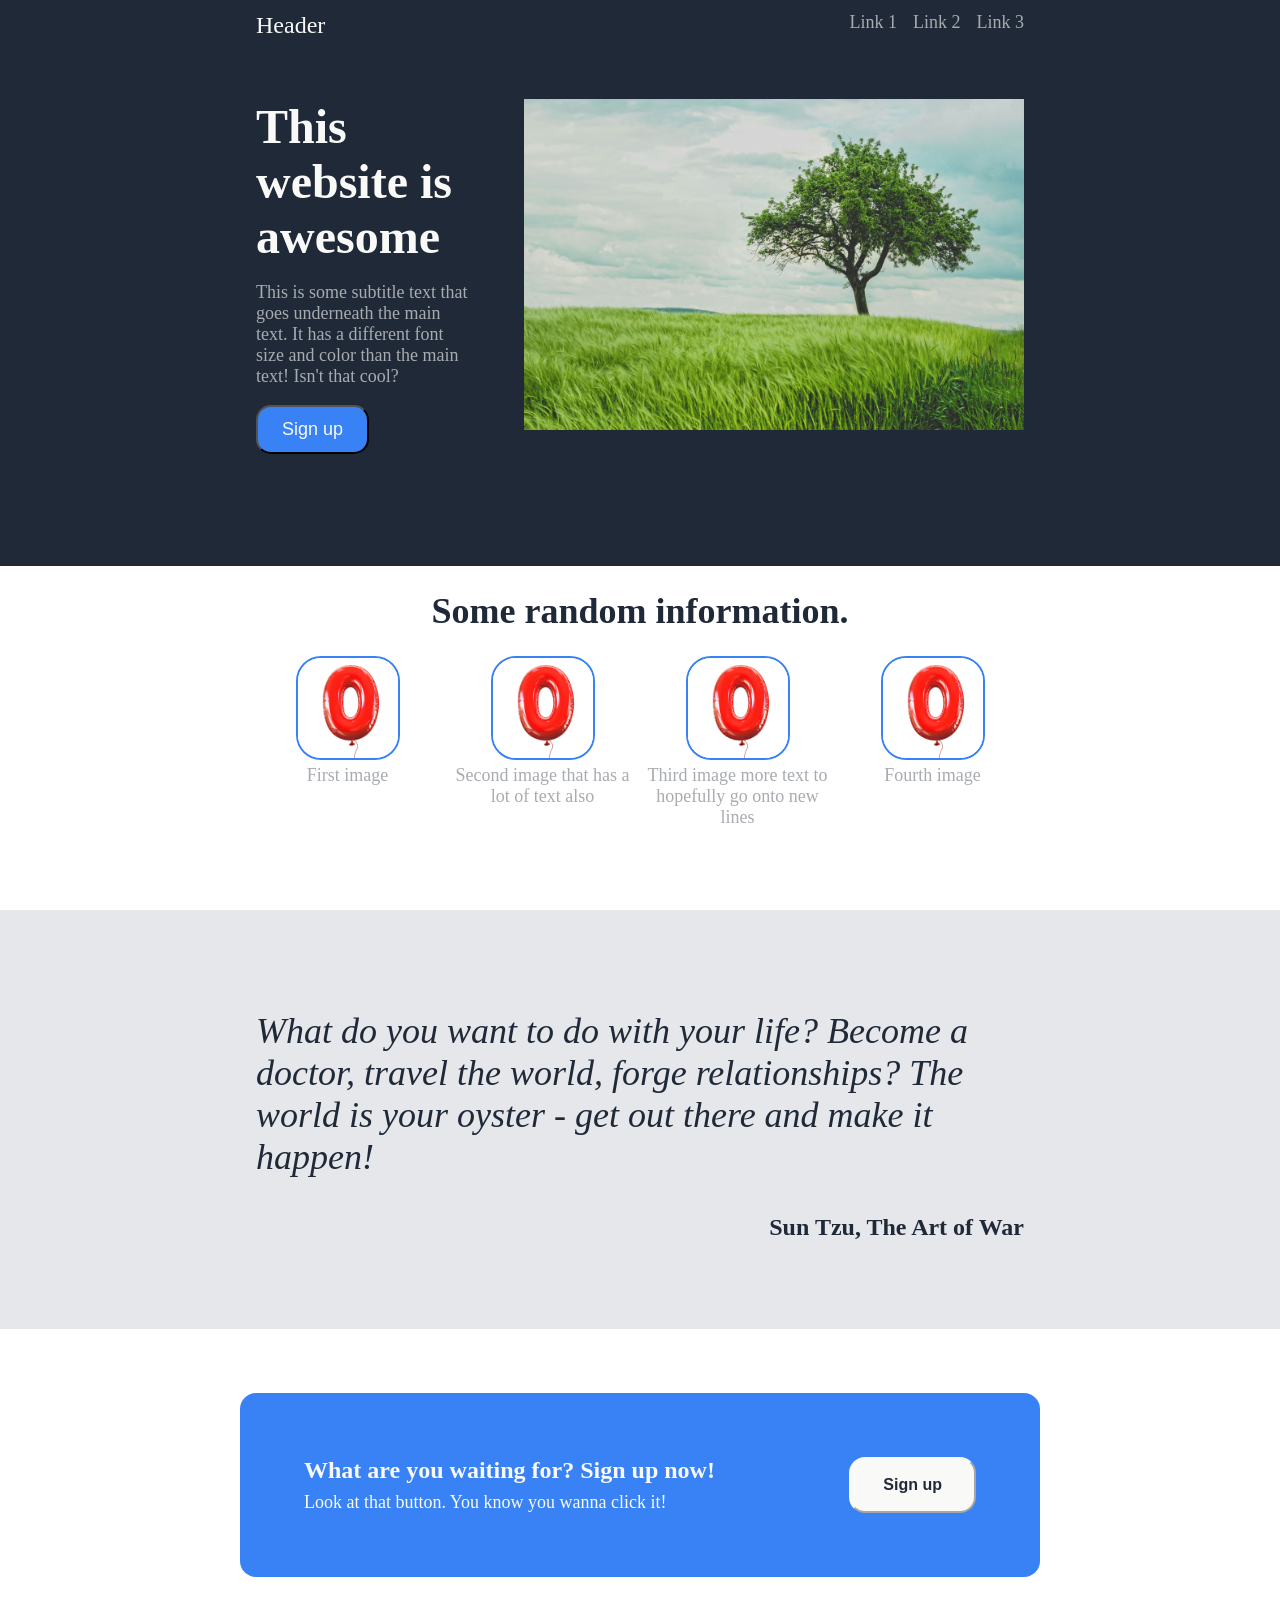
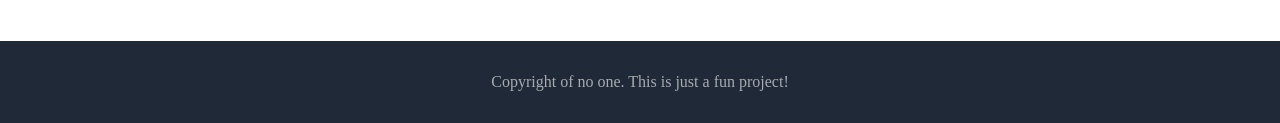
<file: index.html>
<!DOCTYPE html>
<html lang="en">
    <head>
        <meta charset="UTF_8">
        <link rel="stylesheet" href="css/styles.css">
        <title>Landing Page</title>
    </head>
    <body>
        <div class="header-block">
            <div class="header-bar">
                <div class="hero-logo-text">
                    <p>Header</p>
                </div>

                <div class="header-links">
                    <div class="hero-secondary-text">
                        <p>Link 1</p>
                    </div>

                    <div class="hero-secondary-text">
                        <p>Link 2</p>
                    </div>

                    <div class="hero-secondary-text">
                        <p>Link 3</p>
                    </div>
                </div>
            </div>
            <div class="header-introduction">
                <div>
                    <div class="hero-main-text">
                        <p>This website is awesome</p>
                    </div>
                    <div class="hero-secondary-text">
                        <p>
                            This is some subtitle text that goes underneath the main text.
                            It has a different font size and color than the main text! Isn't that cool?
                        </p>
                    </div>
                    <button type="button" class="button">Sign up</button>
                </div>
                <div>
                    <img class="header-image" src="resources/johann-siemens-EPy0gBJzzZU-unsplash.jpg">
                </div>
            </div>
        </div>
        <div class="random-information-block">
            <div class="random-information-text">
                <p>Some random information.</p>
            </div>
            <div class="information-images-block">
                <div class="information-image-template">
                    <img class="information-image" src="resources/balloon.jpg">
                    <div class="hero-secondary-text">
                        <p>First image</p>
                    </div>
                </div>
                <div class="information-image-template">
                    <img class="information-image" src="resources/balloon.jpg">
                    <div class="hero-secondary-text">
                        <p>Second image that has a lot of text also</p>
                    </div>
                </div>
                <div class="information-image-template">
                    <img class="information-image" src="resources/balloon.jpg">
                    <div class="hero-secondary-text">
                        <p>Third image more text to hopefully go onto new lines</p>
                    </div>
                </div>
                <div class="information-image-template">
                    <img class="information-image" src="resources/balloon.jpg">
                    <div class="hero-secondary-text">
                        <p>Fourth image</p>
                    </div>
                </div>
            </div>
        </div>
        <div class="quote-block">
            <p class="quote-text">
                What do you want to do with your life? Become a doctor, travel the world, forge relationships?
                The world is your oyster - get out there and make it happen!
            </p>
            <p class="quote-speaker">
                Sun Tzu, The Art of War
            </p>
        </div>
        <div class="call-to-action-block">
            <div class="call-to-action">
                <div class="signup-text-holder">
                    <p class="signup-text-title">
                        What are you waiting for? Sign up now!
                    </p>
                    <p class="signup-text-subtitle">
                        Look at that button. You know you wanna click it!
                    </p>
                </div>
                <div class="signup-button-holder">
                    <button>
                        Sign up
                    </button>
                </div>
            </div>
        </div>
        <div class="bottom-bar">
            <p class="bottom-bar-text">
                Copyright of no one. This is just a fun project!
            </p>
        </div>
    </body>
</html>
</file>
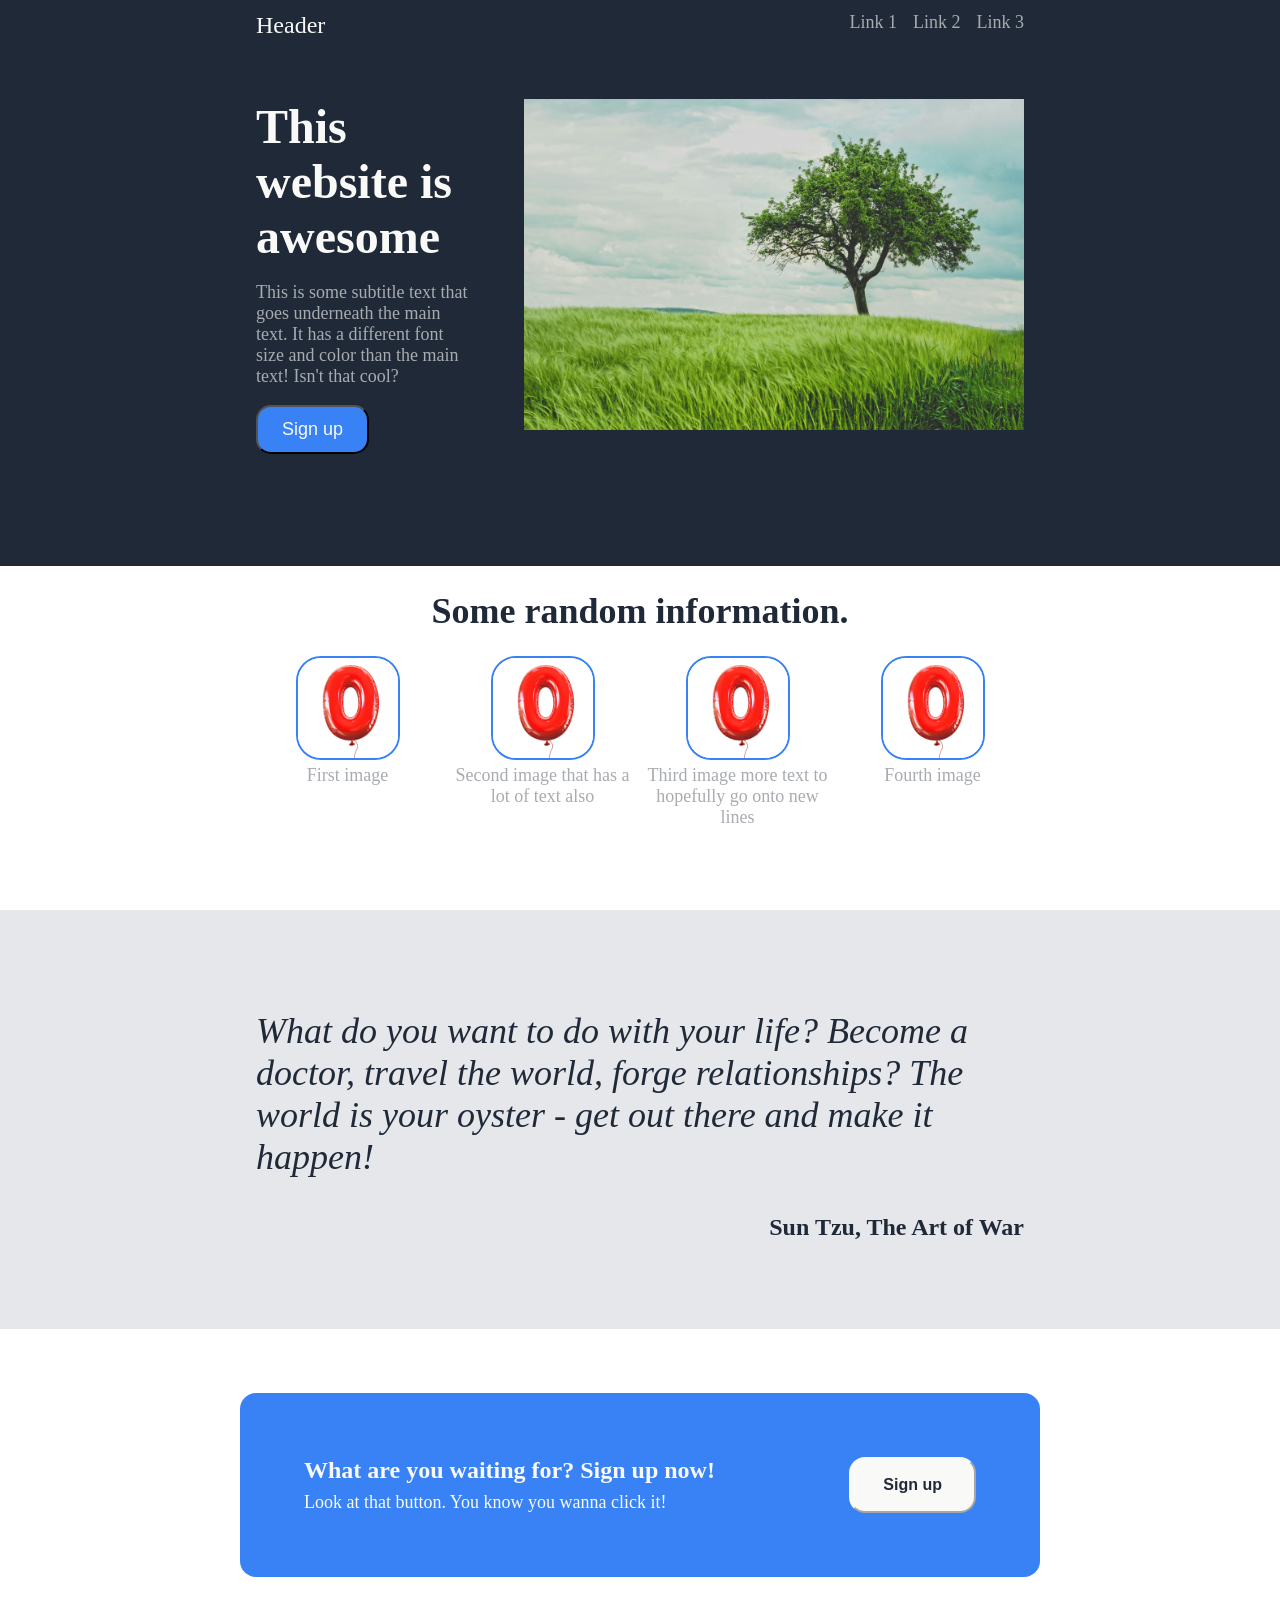
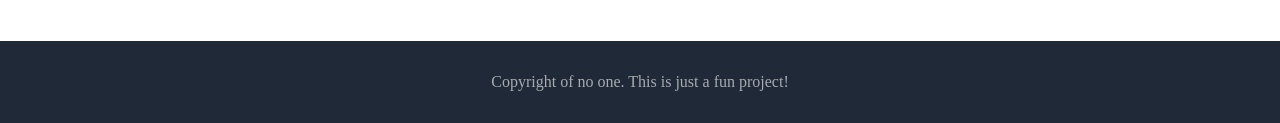
<file: html/index.html>
<!DOCTYPE html>
<html lang="en">
    <head>
        <meta charset="UTF_8">
        <link rel="stylesheet" href="../css/styles.css">
        <title>Landing Page</title>
    </head>
    <body>
        <div class="header-block">
            <div class="header-bar">
                <div class="hero-logo-text">
                    <p>Header</p>
                </div>

                <div class="header-links">
                    <div class="hero-secondary-text">
                        <p>Link 1</p>
                    </div>

                    <div class="hero-secondary-text">
                        <p>Link 2</p>
                    </div>

                    <div class="hero-secondary-text">
                        <p>Link 3</p>
                    </div>
                </div>
            </div>
            <div class="header-introduction">
                <div>
                    <div class="hero-main-text">
                        <p>This website is awesome</p>
                    </div>
                    <div class="hero-secondary-text">
                        <p>
                            This is some subtitle text that goes underneath the main text.
                            It has a different font size and color than the main text! Isn't that cool?
                        </p>
                    </div>
                    <button type="button" class="button">Sign up</button>
                </div>
                <div>
                    <img class="header-image" src="../resources/johann-siemens-EPy0gBJzzZU-unsplash.jpg">
                </div>
            </div>
        </div>
        <div class="random-information-block">
            <div class="random-information-text">
                <p>Some random information.</p>
            </div>
            <div class="information-images-block">
                <div class="information-image-template">
                    <img class="information-image" src="../resources/balloon.jpg">
                    <div class="hero-secondary-text">
                        <p>First image</p>
                    </div>
                </div>
                <div class="information-image-template">
                    <img class="information-image" src="../resources/balloon.jpg">
                    <div class="hero-secondary-text">
                        <p>Second image that has a lot of text also</p>
                    </div>
                </div>
                <div class="information-image-template">
                    <img class="information-image" src="../resources/balloon.jpg">
                    <div class="hero-secondary-text">
                        <p>Third image more text to hopefully go onto new lines</p>
                    </div>
                </div>
                <div class="information-image-template">
                    <img class="information-image" src="../resources/balloon.jpg">
                    <div class="hero-secondary-text">
                        <p>Fourth image</p>
                    </div>
                </div>
            </div>
        </div>
        <div class="quote-block">
            <p class="quote-text">
                What do you want to do with your life? Become a doctor, travel the world, forge relationships?
                The world is your oyster - get out there and make it happen!
            </p>
            <p class="quote-speaker">
                Sun Tzu, The Art of War
            </p>
        </div>
        <div class="call-to-action-block">
            <div class="call-to-action">
                <div class="signup-text-holder">
                    <p class="signup-text-title">
                        What are you waiting for? Sign up now!
                    </p>
                    <p class="signup-text-subtitle">
                        Look at that button. You know you wanna click it!
                    </p>
                </div>
                <div class="signup-button-holder">
                    <button>
                        Sign up
                    </button>
                </div>
            </div>
        </div>
        <div class="bottom-bar">
            <p class="bottom-bar-text">
                Copyright of no one. This is just a fun project!
            </p>
        </div>
    </body>
</html>
</file>
<file: css/styles.css>
body {
    margin: 0px;
    padding: 0px;
}

.header-block {
    background-color: #1F2937;
    align-items: center;
    padding-left: 256px;
    padding-right: 256px;
    padding-bottom: 64px;
    margin: 0px;
}

.header-bar {
    margin: 0px;
    display: flex;
}

.header-bar p {
    margin-top: 12px;
    margin-bottom: 12px;
}

.header-introduction {
    gap: 48px;
    display: flex;
    padding-top: 48px;
    padding-bottom: 48px;
}

.header-introduction div {
    flex: 1;
    justify-content: space-between;
}


.header-introduction img {
    flex: 1;
    justify-content: space-between;
    width: 500px;
    height: auto;
}

.header-links {
    display: flex;
    padding: 0px;
    justify-content: space-between;
    gap: 16px;
}

.hero-main-text p {
    font-size: 48px;
    padding: 0px;
    margin: 0px;
    color: #F9FAF8;
    font-weight: 900;
    flex: 1;
}

.hero-logo-text {
    font-size: 24px;
    padding: 0px;
    color: #F9FAF8;
    flex: 1;
}

.hero-secondary-text {
    font-size: 18px;
    padding: 0px;
    color: #a8abb0;
    flex: 1;
}

.random-information-block {
    color: #1F2937;
    padding-left: 256px;
    padding-right: 256px;
    padding-bottom: 64px;
}

.random-information-text {
    font-size: 36px;
    text-align: center;
    color: #1F2937;
    font-weight: 900;
    flex: 1;

    p {
        margin: 0px;
        padding-top: 24px;
        padding-bottom: 24px;
    }
}

.information-images-block {
    display: flex;
    gap: 12px;
}

.information-image-template {
    align-items: center;
    flex: 1;
    display: flex;
    flex-direction: column;

    p {
        text-align: center;
        margin-top: 0px;
        padding-top: 5px;
        flex: 1;
    }
}

.information-image {
    height: 100px;
    width: 100px;
    border-radius: 25px;
    border-width: 2px;
    border-style: solid;
    border-color: #3882F6;
}

.quote-block {
    align-items: center;
    padding-top: 64px;
    padding-left: 256px;
    padding-right: 256px;
    padding-bottom: 64px;
    background-color: #E5E7EB;

    .quote-text {
        font-size: 36px;
        color: #1F2937;
        font-weight: 300;
        font-style: italic;
    }
    .quote-speaker {
        text-align: right;
        font-size: 24px;
        color: #1F2937;
        font-weight: 900;
    }
}

.call-to-action-block {
    padding-left: 240px;
    padding-right: 240px;
    align-items: center;
    padding-top: 64px;
    padding-bottom: 64px;

    .call-to-action {
        background-color: #3882F6;
        padding: 64px;
        display: flex;
        align-self: center;
        border-radius: 16px;
        gap: 64px;

        .signup-text-title {
            margin: 0px;
            margin-bottom: 8px;
            color: #F9FAF8;
            font-size: 24px;
            font-weight: 900;
        }
        .signup-text-subtitle {
            margin: 0px;
            color: #F9FAF8;
            font-size: 18px;
        }
        
        .signup-button-holder {
            flex: 1;
            display: flex;
            align-content: center;
            justify-content: right;

            button {
                background-color: #F9FAF8;
                color: #1F2937;
                font-weight: 900;
                border-radius: 16px;
                border-color: #F9FAF8;
                padding-left: 32px;
                padding-right: 32px;
                font-size: 16px;
            }
        }
    }
}

.bottom-bar {
    background-color: #1F2937;
    padding-left: 256px;
    padding-right: 256px;
    padding-top: 16px;
    padding-bottom: 16px;

    .bottom-bar-text {
        text-align: center;
        color: #a8abb0
    }
}

.button {
    background-color: #3882F6;
    font-size: 18px;
    color: #F9FAF8;
    padding-left: 24px;
    padding-right: 24px;
    padding-top: 12px;
    padding-bottom: 12px;
    border-radius: 15px;
}
</file>
